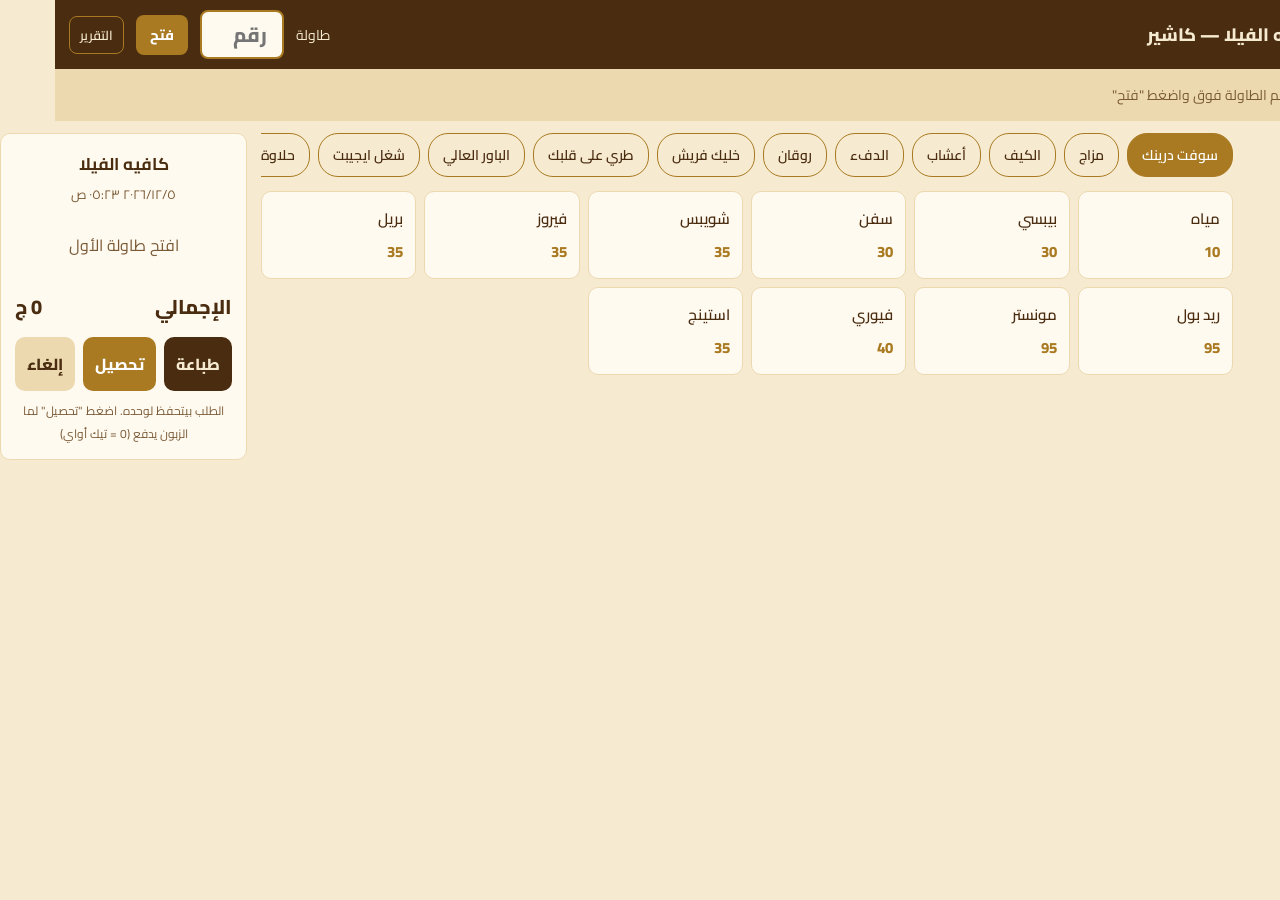
<file: cashier-1.html>
<!DOCTYPE html>
<html lang="ar" dir="rtl">
<head>
<meta charset="utf-8">
<meta name="viewport" content="width=device-width, initial-scale=1">
<meta name="robots" content="noindex">
<title>كاشير الفيلا</title>
<link href="https://fonts.googleapis.com/css2?family=Cairo:wght@400;600;800&display=swap" rel="stylesheet">
<style>
:root{--bg:#f6ead0;--bg2:#ecd9b0;--ink:#4a2c10;--soft:#7a5a36;--gold:#a97a22;--paper:#fffaf0}
*{box-sizing:border-box}
body{margin:0;font-family:Cairo,sans-serif;background:var(--bg);color:var(--ink)}
#top{position:sticky;top:0;z-index:5}
#tabs{display:flex;gap:8px;overflow-x:auto;padding:8px 12px;background:var(--bg2);min-height:52px;align-items:center}
.tab{flex:none;font:800 15px Cairo;padding:6px 14px;border-radius:10px;border:2px solid var(--gold);background:var(--paper);color:var(--ink);cursor:pointer;display:flex;flex-direction:column;align-items:center;line-height:1.2}
.tab small{font:600 12px Cairo;color:var(--soft)}
.tab.on{background:var(--ink);color:var(--bg);border-color:var(--ink)}
.tab.on small{color:var(--bg2)}
.hint{color:var(--soft);font-size:14px}
#openbtn{font:800 14px Cairo;background:var(--gold);color:#fff;border:0;border-radius:8px;padding:7px 14px;cursor:pointer}
header{background:var(--ink);color:var(--bg);padding:10px 14px;display:flex;gap:12px;align-items:center}
header h1{margin:0;font-size:18px;font-weight:800;flex:1}
header label{font-size:14px}
#table{width:84px;font:800 20px Cairo;text-align:center;border:2px solid var(--gold);border-radius:8px;padding:4px;background:var(--paper);color:var(--ink)}
#table.err{border-color:#c0392b;background:#fde8e4}
main{display:grid;grid-template-columns:1fr;gap:14px;padding:12px;max-width:1100px;margin:auto}
@media(min-width:800px){main{grid-template-columns:1.5fr 1fr;align-items:start}#receipt{position:sticky;top:130px}}
#cats{display:flex;gap:8px;overflow-x:auto;padding-bottom:8px}
#cats button{flex:none;font:600 14px Cairo;padding:8px 14px;border-radius:20px;border:1px solid var(--gold);background:transparent;color:var(--ink);cursor:pointer}
#cats button.on{background:var(--gold);color:#fff}
#items{display:grid;grid-template-columns:repeat(auto-fill,minmax(140px,1fr));gap:8px;margin-top:6px}
.it{font:600 15px Cairo;text-align:right;padding:12px;border:1px solid var(--bg2);border-radius:10px;background:var(--paper);color:var(--ink);cursor:pointer;display:flex;flex-direction:column;gap:4px;min-height:74px;justify-content:space-between}
.it:active{background:var(--bg2)}
.it b{color:var(--gold);font-weight:800}
.it i{font-style:normal;font-size:12px;background:var(--gold);color:#fff;border-radius:10px;padding:0 8px;align-self:flex-start}
#receipt{background:var(--paper);border:1px solid var(--bg2);border-radius:10px;padding:14px}
#receipt h2{margin:0 0 2px;font-size:17px;text-align:center}
.meta{text-align:center;color:var(--soft);font-size:13px;margin-bottom:8px}
table{width:100%;border-collapse:collapse;font-size:15px}
td{padding:6px 2px;border-bottom:1px dashed var(--bg2)}
td.q{white-space:nowrap}
td.p{text-align:left;white-space:nowrap}
.qb{width:28px;height:28px;border-radius:50%;border:1px solid var(--gold);background:none;font:800 16px Cairo;color:var(--ink);cursor:pointer}
.tot{display:flex;justify-content:space-between;font-weight:800;font-size:20px;margin:12px 0}
.empty{color:var(--soft);text-align:center;padding:16px 0}
.acts{display:flex;gap:8px}
.acts button{flex:1;font:800 16px Cairo;padding:12px;border-radius:10px;border:0;cursor:pointer}
#print{background:var(--ink);color:var(--bg)}
#clear{background:var(--bg2);color:var(--ink)}
.noprint-note{font-size:12px;color:var(--soft);text-align:center;margin-top:8px}
#repbtn{font:600 13px Cairo;background:transparent;color:var(--bg);border:1px solid var(--gold);border-radius:8px;padding:6px 10px;cursor:pointer}
#pay{background:var(--gold);color:#fff}
#report{display:none;background:var(--paper);border:1px solid var(--bg2);border-radius:10px;padding:14px}
#report h3{margin:16px 0 4px;font-size:15px}
body.rep main{display:block}
body.rep #menu,body.rep #receipt{display:none}
body.rep #report{display:block}
.rg{display:grid;grid-template-columns:1fr 1fr;gap:8px;margin:10px 0}
.rg div{background:var(--bg);border-radius:10px;padding:10px;text-align:center}
.rg b{display:block;font-size:22px;font-weight:800}
.rg span{font-size:13px;color:var(--soft)}
.row{display:flex;gap:8px;margin:8px 0}
.row input{flex:1;min-width:0;font:600 15px Cairo;padding:8px;border:1px solid var(--bg2);border-radius:8px;background:#fff;color:var(--ink)}
.small{font-size:14px;display:flex;justify-content:space-between;padding:5px 0;border-bottom:1px dashed var(--bg2)}
.small button{border:0;background:none;color:#c0392b;font:600 13px Cairo;cursor:pointer}
@media print{#top,header,#menu,.acts,.noprint-note,.qb,.np,.small button{display:none!important}body{background:#fff}main{display:block;padding:0}#receipt{border:0;position:static}}
</style>
</head>
<body>
<div id="top"><header>
  <h1>كافيه الفيلا — كاشير</h1>
  <label for="table">طاولة</label>
  <input id="table" type="number" inputmode="numeric" min="0" placeholder="رقم">
  <button id="openbtn">فتح</button>
  <button id="repbtn">التقرير</button>
</header>
<div id="tabs"></div></div>
<main>
  <section id="menu">
    <div id="cats"></div>
    <div id="items"></div>
  </section>
  <section id="receipt">
    <h2>كافيه الفيلا</h2>
    <div class="meta" id="meta"></div>
    <div id="lines"></div>
    <div class="tot"><span>الإجمالي</span><span id="total">0</span></div>
    <div class="acts"><button id="print">طباعة</button><button id="pay">تحصيل</button><button id="clear">إلغاء</button></div>
    <div class="noprint-note">الطلب بيتحفظ لوحده. اضغط "تحصيل" لما الزبون يدفع (0 = تيك أواي)</div>
  </section>
  <section id="report">
    <h2 style="margin:0;text-align:center">تقرير اليوم</h2>
    <div class="meta" id="rdate"></div>
    <div class="row"><label for="open" style="align-self:center;white-space:nowrap">فلوس الدرج أول اليوم</label><input id="open" type="number" inputmode="decimal" placeholder="0"></div>
    <div class="rg">
      <div><b id="rs">0</b><span>المبيعات</span></div>
      <div><b id="rc">0</b><span>عدد الأوردرات</span></div>
      <div><b id="rx">0</b><span>المصروفات</span></div>
      <div><b id="rd">0</b><span>المفروض في الدرج</span></div>
    </div>
    <h3>المصروفات</h3><div id="exl"></div>
    <div class="row np"><input id="exn" placeholder="البيان"><input id="exa" type="number" inputmode="decimal" placeholder="المبلغ"><button id="exadd" class="qb" style="width:auto;padding:0 14px">إضافة</button></div>
    <h3>الأكثر مبيعاً</h3><div id="topitems"></div>
    <h3>الأوردرات</h3><div id="ol"></div>
    <div class="acts np" style="margin-top:14px"><button id="print2">طباعة التقرير</button><button id="closeday">قفل اليوم</button></div>
    <div class="noprint-note">الدرج = فلوس أول اليوم + المبيعات − المصروفات (على اعتبار كل البيع كاش)</div>
  </section>
</main>
<script>
// بيانات المنيو — لو غيرت سعر في cafe.ts غيّره هنا كمان
const MENU=[
["soft","سوفت درينك",[["مياه",10],["بيبسي",30],["سفن",30],["شويبس",35],["فيروز",35],["بريل",35],["ريد بول",95],["مونستر",95],["فيوري",40],["استينج",35]]],
["mazaj","مزاج",[["شاي",15],["شاي باكت",20],["شاي أخضر",20],["شاي فواكه",25],["شاي بحليب",25],["شاي قرنفل",15],["شاي نعناع",15],["شاي سبيشال",25],["براد شاي",30]]],
["kif","الكيف",[["قهوة تركي سنجل",30],["قهوة تركي دبل",40],["قهوة فرنساوي",45],["قهوة بندق",45],["قهوة نوتيلا",45],["اسبرسو سنجل",40],["اسبرسو دبل",60],["ميكاتو سنجل",45],["ميكاتو دبل",65],["كابتشينو",70],["قهوة غامق",40],["فلات وايت",75],["امريكان بلاك",50],["اسبانيش لاتيه",75],["موكا دارك",65],["موكا وايت",65],["نسكافيه بلاك",25],["نسكافيه حليب",35]]],
["herbs","أعشاب",[["ينسون",20],["قرفة",25],["نعناع",20],["زنجبيل",35],["ليمون",20],["زنجبيل حليب",35],["قرفة حليب",35],["قرفة زنجبيل",30],["هوت سيدر",40],["كوكتيل اعشاب",35],["صيدلية",40]]],
["warm","الدفء",[["سحلب",35],["سحلب مكسرات",45],["سحلب عسل مكسرات",50],["هوت شوكولاتة",30],["هوت شوكولاتة مارشميلو",40],["حمص",35]]],
["rooqan","روقان",[["ترافيل ميكس",70],["فلوريدا",65],["اركاديا",80],["هافانا",80],["بيناكولادا",80],["روقانك",60],["فوقانك",65],["نعنشتك",65],["يوم فري",75],["كركديه بيري",55],["زبادي فواكه",75],["مانجو كيوي",80],["كانجو مانجو",80],["تروبيكانا",95],["روقان الفيلا",120]]],
["fresh","خليك فريش",[["مانجو",50],["فراولة",50],["جوافة",45],["موز",45],["بطيخ",50],["كيوي",60],["اناناس",60],["برتقال",45],["ليمون",35],["ليمون نعناع",45],["افوكادو",85],["بلح",55]]],
["smoothie","طري على قلبك",[["مانجو سموزي",60],["فراولة سموزي",60],["بلوبيري سموزي",65],["كيوي سموزي",65],["بطيخ سموزي",60],["بطيخ نعناع سموزي",80],["ليمون سموزي",40],["ليمون نعناع سموزي",50]]],
["power","الباور العالي",[["صن رايز",50],["صن شاين",50],["موخيتو ريد بول",120],["بلو اورانج",50],["بلو اوشن",55],["باشون سبلاش",45]]],
["egypt","شغل ايجيبت",[["ايس لاتيه",55],["ايس اسبانيش لاتيه",85],["ايس ميكاتو كراميل",60],["ايس موكا دارك",75],["ايس موكا وايت",75],["ايس امريكانو بلاك",65],["فرابتشينو كوفي",60],["فرابتشينو فليفر",85]]],
["shake","حلاوة روح",[["ميلك شيك",60],["ميلك شيك اوريو",75],["ميلك شيك تونكز",75],["ميلك شيك هوهوز",75],["بلوبيري شيك",75],["كراميل شيك",75]]],
["dessert","الديزيرت والإضافات",[["وافل فليفر",70],["وافل فواكه",100],["وافل ميكس",120],["فليفر",15],["عسل",15],["مكسرات",25]]],
["shisha","شيشة",[["معسل",15],["فواكه",90],["شيشة الفيلا",130],["فحم حراري",20],["لي طبي",25]]]
];
const $=s=>document.querySelector(s);
const SK="villa_day";
let day={open:0,orders:[],exp:[],tabs:{}},cur=0,ct=null;
try{const x=localStorage.getItem(SK);if(x)day=Object.assign(day,JSON.parse(x))}catch(e){}
ct=Object.keys(day.tabs)[0]??null;
const persist=()=>{try{localStorage.setItem(SK,JSON.stringify(day))}catch(e){}};
const key=(c,i)=>c+"-"+i;
const C=()=>ct!==null&&day.tabs[ct]?day.tabs[ct].cart:{};
const sum=c=>Object.values(c).reduce((a,v)=>a+v.q*v.p,0);
const tl=t=>String(t)==="0"?"تيك أواي":"طاولة "+t;
const esc=t=>String(t).replace(/[&<>]/g,c=>({"&":"&amp;","<":"&lt;",">":"&gt;"}[c]));
const hm=t=>new Date(t).toLocaleTimeString("ar-EG",{hour:"2-digit",minute:"2-digit"});
const needTable=()=>{$("#table").classList.add("err");$("#table").focus()};

function drawTabs(){
  const ks=Object.keys(day.tabs);
  $("#tabs").innerHTML=ks.map(k=>`<button class="tab ${k===ct?"on":""}" data-k="${k}">${tl(k)}<small>${sum(day.tabs[k].cart)} ج</small></button>`).join("")||'<span class="hint">اكتب رقم الطاولة فوق واضغط "فتح"</span>';
}
function drawCats(){
  $("#cats").innerHTML=MENU.map((m,i)=>`<button class="${i===cur?"on":""}" data-i="${i}">${m[1]}</button>`).join("");
}
function drawItems(){
  const c=C();
  $("#items").innerHTML=MENU[cur][2].map((p,i)=>{
    const q=c[key(cur,i)]?.q||0;
    return `<button class="it" data-i="${i}"><span>${p[0]}</span><b>${p[1]}</b>${q?`<i>× ${q}</i>`:""}</button>`;
  }).join("");
}
function drawReceipt(){
  const c=C(),rows=Object.entries(c).filter(([,v])=>v.q>0),now=new Date();
  $("#meta").textContent=(ct!==null?tl(ct)+" — ":"")+now.toLocaleDateString("ar-EG")+" "+hm(now);
  $("#lines").innerHTML=ct===null?'<div class="empty">افتح طاولة الأول</div>':rows.length?`<table>${rows.map(([k,v])=>`<tr><td>${v.n}</td><td class="q"><button class="qb" data-k="${k}" data-d="-1">−</button> ${v.q} <button class="qb" data-k="${k}" data-d="1">+</button></td><td class="p">${v.q*v.p}</td></tr>`).join("")}</table>`:'<div class="empty">اضغط على الأصناف لإضافتها</div>';
  $("#total").textContent=sum(c)+" ج";
}
function drawAll(){drawTabs();drawItems();drawReceipt()}

function openTab(){
  const v=$("#table").value.trim();
  if(v===""){needTable();return}
  const k=String(+v);
  if(!day.tabs[k])day.tabs[k]={cart:{},t:Date.now()};
  ct=k;$("#table").value="";persist();drawAll();
}
function add(k,n,p,d){
  if(ct===null){needTable();return}
  const c=day.tabs[ct].cart,o=c[k]||{n,p,q:0};
  o.q=Math.max(0,o.q+d);
  if(o.q)c[k]=o;else delete c[k];
  persist();drawAll();
}
function closeTab(){
  delete day.tabs[ct];
  ct=Object.keys(day.tabs)[0]??null;
  persist();drawAll();
}
$("#openbtn").onclick=openTab;
$("#table").onkeydown=e=>{if(e.key==="Enter")openTab()};
$("#table").oninput=()=>$("#table").classList.remove("err");
$("#tabs").onclick=e=>{const b=e.target.closest(".tab");if(!b)return;ct=b.dataset.k;drawAll()};
$("#cats").onclick=e=>{const b=e.target.closest("button");if(!b)return;cur=+b.dataset.i;drawCats();drawItems()};
$("#items").onclick=e=>{const b=e.target.closest(".it");if(!b)return;const i=+b.dataset.i,p=MENU[cur][2][i];add(key(cur,i),p[0],p[1],1)};
$("#lines").onclick=e=>{const b=e.target.closest(".qb");if(!b)return;const k=b.dataset.k,o=C()[k];add(k,o.n,o.p,+b.dataset.d)};
$("#print").onclick=()=>{if(Object.keys(C()).length)window.print()};
$("#pay").onclick=()=>{
  const c=C();
  if(ct===null||!Object.keys(c).length)return;
  if(!confirm("تحصيل "+sum(c)+" ج من "+tl(ct)+" وقفل الطاولة؟"))return;
  const rows=Object.values(c);
  day.orders.push({t:Date.now(),table:ct,lines:rows.map(v=>[v.n,v.q,v.p]),total:sum(c)});
  closeTab();
};
$("#clear").onclick=()=>{
  if(ct===null)return;
  if(Object.keys(C()).length&&!confirm("تلغي "+tl(ct)+" من غير تحصيل؟"))return;
  closeTab();
};

function nums(){
  const s=day.orders.reduce((a,o)=>a+o.total,0),x=day.exp.reduce((a,e)=>a+e.amt,0),op=+day.open||0;
  $("#rs").textContent=s;$("#rc").textContent=day.orders.length;$("#rx").textContent=x;$("#rd").textContent=op+s-x;
}
function drawReport(){
  $("#rdate").textContent=new Date().toLocaleDateString("ar-EG");
  $("#open").value=day.open||"";
  nums();
  const none='<div class="empty">لا يوجد</div>';
  $("#exl").innerHTML=day.exp.map((e,i)=>`<div class="small"><span>${esc(e.note)} — ${e.amt}</span><button data-e="${i}">حذف</button></div>`).join("")||none;
  const m={};day.orders.forEach(o=>o.lines.forEach(l=>m[l[0]]=(m[l[0]]||0)+l[1]));
  $("#topitems").innerHTML=Object.entries(m).sort((a,b)=>b[1]-a[1]).map(([n,q])=>`<div class="small"><span>${n}</span><span>× ${q}</span></div>`).join("")||none;
  $("#ol").innerHTML=day.orders.map((o,i)=>`<div class="small"><span>${tl(o.table)} — ${hm(o.t)} — ${o.total}</span><button data-o="${i}">حذف</button></div>`).reverse().join("")||none;
}
$("#repbtn").onclick=()=>{const on=document.body.classList.toggle("rep");$("#repbtn").textContent=on?"رجوع":"التقرير";if(on)drawReport()};
$("#open").oninput=()=>{day.open=+$("#open").value||0;persist();nums()};
$("#exadd").onclick=()=>{
  const a=+$("#exa").value;if(!(a>0))return;
  day.exp.push({note:$("#exn").value.trim()||"مصروف",amt:a});
  persist();$("#exn").value="";$("#exa").value="";drawReport();
};
$("#exl").onclick=e=>{const b=e.target.closest("button");if(!b)return;day.exp.splice(+b.dataset.e,1);persist();drawReport()};
$("#ol").onclick=e=>{const b=e.target.closest("button");if(!b||!confirm("تحذف الأوردر ده؟"))return;day.orders.splice(+b.dataset.o,1);persist();drawReport()};
$("#print2").onclick=()=>window.print();
$("#closeday").onclick=()=>{
  const n=Object.keys(day.tabs).length;
  if(n&&!confirm("فيه "+n+" طاولة لسه مفتوحة ومش متحصّلة، هتتمسح لو قفلت اليوم. تكمل؟"))return;
  if(!confirm("اتأكد إنك طبعت التقرير. تقفل اليوم وتصفّر المبيعات والمصروفات؟"))return;
  day={open:0,orders:[],exp:[],tabs:{}};ct=null;persist();drawReport();drawAll();
};
drawCats();drawAll();
</script>
</body>
</html>
</file>
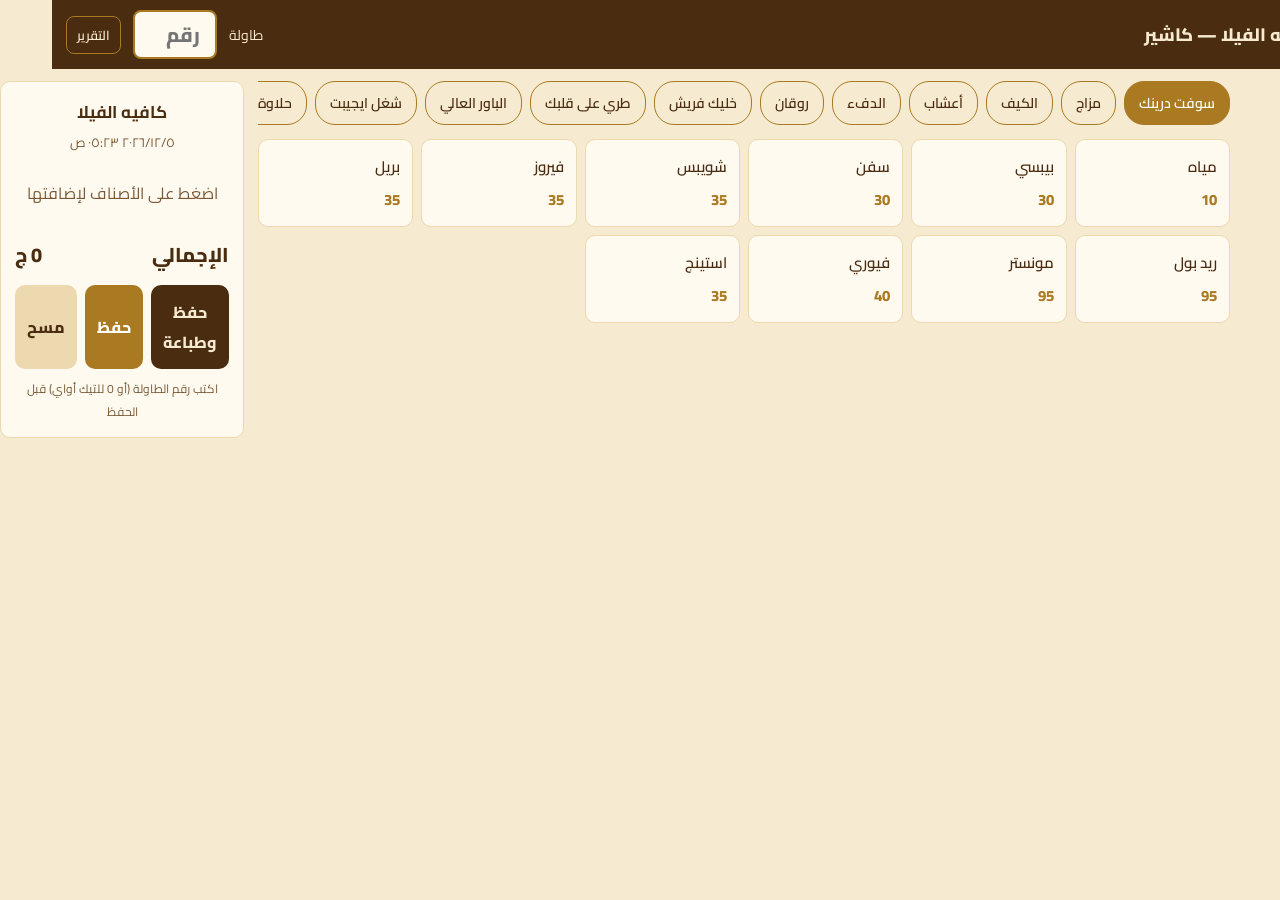
<file: public/cashier.html>
<!DOCTYPE html>
<html lang="ar" dir="rtl">
<head>
<meta charset="utf-8">
<meta name="viewport" content="width=device-width, initial-scale=1">
<meta name="robots" content="noindex">
<title>كاشير الفيلا</title>
<link href="https://fonts.googleapis.com/css2?family=Cairo:wght@400;600;800&display=swap" rel="stylesheet">
<style>
:root{--bg:#f6ead0;--bg2:#ecd9b0;--ink:#4a2c10;--soft:#7a5a36;--gold:#a97a22;--paper:#fffaf0}
*{box-sizing:border-box}
body{margin:0;font-family:Cairo,sans-serif;background:var(--bg);color:var(--ink)}
header{position:sticky;top:0;z-index:5;background:var(--ink);color:var(--bg);padding:10px 14px;display:flex;gap:12px;align-items:center}
header h1{margin:0;font-size:18px;font-weight:800;flex:1}
header label{font-size:14px}
#table{width:84px;font:800 20px Cairo;text-align:center;border:2px solid var(--gold);border-radius:8px;padding:4px;background:var(--paper);color:var(--ink)}
#table.err{border-color:#c0392b;background:#fde8e4}
main{display:grid;grid-template-columns:1fr;gap:14px;padding:12px;max-width:1100px;margin:auto}
@media(min-width:800px){main{grid-template-columns:1.5fr 1fr;align-items:start}#receipt{position:sticky;top:64px}}
#cats{display:flex;gap:8px;overflow-x:auto;padding-bottom:8px}
#cats button{flex:none;font:600 14px Cairo;padding:8px 14px;border-radius:20px;border:1px solid var(--gold);background:transparent;color:var(--ink);cursor:pointer}
#cats button.on{background:var(--gold);color:#fff}
#items{display:grid;grid-template-columns:repeat(auto-fill,minmax(140px,1fr));gap:8px;margin-top:6px}
.it{font:600 15px Cairo;text-align:right;padding:12px;border:1px solid var(--bg2);border-radius:10px;background:var(--paper);color:var(--ink);cursor:pointer;display:flex;flex-direction:column;gap:4px;min-height:74px;justify-content:space-between}
.it:active{background:var(--bg2)}
.it b{color:var(--gold);font-weight:800}
.it i{font-style:normal;font-size:12px;background:var(--gold);color:#fff;border-radius:10px;padding:0 8px;align-self:flex-start}
#receipt{background:var(--paper);border:1px solid var(--bg2);border-radius:10px;padding:14px}
#receipt h2{margin:0 0 2px;font-size:17px;text-align:center}
.meta{text-align:center;color:var(--soft);font-size:13px;margin-bottom:8px}
table{width:100%;border-collapse:collapse;font-size:15px}
td{padding:6px 2px;border-bottom:1px dashed var(--bg2)}
td.q{white-space:nowrap}
td.p{text-align:left;white-space:nowrap}
.qb{width:28px;height:28px;border-radius:50%;border:1px solid var(--gold);background:none;font:800 16px Cairo;color:var(--ink);cursor:pointer}
.tot{display:flex;justify-content:space-between;font-weight:800;font-size:20px;margin:12px 0}
.empty{color:var(--soft);text-align:center;padding:16px 0}
.acts{display:flex;gap:8px}
.acts button{flex:1;font:800 16px Cairo;padding:12px;border-radius:10px;border:0;cursor:pointer}
#print{background:var(--ink);color:var(--bg)}
#clear{background:var(--bg2);color:var(--ink)}
.noprint-note{font-size:12px;color:var(--soft);text-align:center;margin-top:8px}
#repbtn{font:600 13px Cairo;background:transparent;color:var(--bg);border:1px solid var(--gold);border-radius:8px;padding:6px 10px;cursor:pointer}
#savebtn{background:var(--gold);color:#fff}
#report{display:none;background:var(--paper);border:1px solid var(--bg2);border-radius:10px;padding:14px}
#report h3{margin:16px 0 4px;font-size:15px}
body.rep main{display:block}
body.rep #menu,body.rep #receipt{display:none}
body.rep #report{display:block}
.rg{display:grid;grid-template-columns:1fr 1fr;gap:8px;margin:10px 0}
.rg div{background:var(--bg);border-radius:10px;padding:10px;text-align:center}
.rg b{display:block;font-size:22px;font-weight:800}
.rg span{font-size:13px;color:var(--soft)}
.row{display:flex;gap:8px;margin:8px 0}
.row input{flex:1;min-width:0;font:600 15px Cairo;padding:8px;border:1px solid var(--bg2);border-radius:8px;background:#fff;color:var(--ink)}
.small{font-size:14px;display:flex;justify-content:space-between;padding:5px 0;border-bottom:1px dashed var(--bg2)}
.small button{border:0;background:none;color:#c0392b;font:600 13px Cairo;cursor:pointer}
@media print{header,#menu,.acts,.noprint-note,.qb,.np,.small button{display:none!important}body{background:#fff}main{display:block;padding:0}#receipt{border:0;position:static}}
</style>
</head>
<body>
<header>
  <h1>كافيه الفيلا — كاشير</h1>
  <label for="table">طاولة</label>
  <input id="table" type="number" inputmode="numeric" min="0" placeholder="رقم">
  <button id="repbtn">التقرير</button>
</header>
<main>
  <section id="menu">
    <div id="cats"></div>
    <div id="items"></div>
  </section>
  <section id="receipt">
    <h2>كافيه الفيلا</h2>
    <div class="meta" id="meta"></div>
    <div id="lines"></div>
    <div class="tot"><span>الإجمالي</span><span id="total">0</span></div>
    <div class="acts"><button id="print">حفظ وطباعة</button><button id="savebtn">حفظ</button><button id="clear">مسح</button></div>
    <div class="noprint-note">اكتب رقم الطاولة (أو 0 للتيك أواي) قبل الحفظ</div>
  </section>
  <section id="report">
    <h2 style="margin:0;text-align:center">تقرير اليوم</h2>
    <div class="meta" id="rdate"></div>
    <div class="row"><label for="open" style="align-self:center;white-space:nowrap">فلوس الدرج أول اليوم</label><input id="open" type="number" inputmode="decimal" placeholder="0"></div>
    <div class="rg">
      <div><b id="rs">0</b><span>المبيعات</span></div>
      <div><b id="rc">0</b><span>عدد الأوردرات</span></div>
      <div><b id="rx">0</b><span>المصروفات</span></div>
      <div><b id="rd">0</b><span>المفروض في الدرج</span></div>
    </div>
    <h3>المصروفات</h3><div id="exl"></div>
    <div class="row np"><input id="exn" placeholder="البيان"><input id="exa" type="number" inputmode="decimal" placeholder="المبلغ"><button id="exadd" class="qb" style="width:auto;padding:0 14px">إضافة</button></div>
    <h3>الأكثر مبيعاً</h3><div id="top"></div>
    <h3>الأوردرات</h3><div id="ol"></div>
    <div class="acts np" style="margin-top:14px"><button id="print2">طباعة التقرير</button><button id="closeday">قفل اليوم</button></div>
    <div class="noprint-note">الدرج = فلوس أول اليوم + المبيعات − المصروفات (على اعتبار كل البيع كاش)</div>
  </section>
</main>
<script>
// بيانات المنيو — لو غيرت سعر في cafe.ts غيّره هنا كمان
const MENU=[
["soft","سوفت درينك",[["مياه",10],["بيبسي",30],["سفن",30],["شويبس",35],["فيروز",35],["بريل",35],["ريد بول",95],["مونستر",95],["فيوري",40],["استينج",35]]],
["mazaj","مزاج",[["شاي",15],["شاي باكت",20],["شاي أخضر",20],["شاي فواكه",25],["شاي بحليب",25],["شاي قرنفل",15],["شاي نعناع",15],["شاي سبيشال",25],["براد شاي",30]]],
["kif","الكيف",[["قهوة تركي سنجل",30],["قهوة تركي دبل",40],["قهوة فرنساوي",45],["قهوة بندق",45],["قهوة نوتيلا",45],["اسبرسو سنجل",40],["اسبرسو دبل",60],["ميكاتو سنجل",45],["ميكاتو دبل",65],["كابتشينو",70],["قهوة غامق",40],["فلات وايت",75],["امريكان بلاك",50],["اسبانيش لاتيه",75],["موكا دارك",65],["موكا وايت",65],["نسكافيه بلاك",25],["نسكافيه حليب",35]]],
["herbs","أعشاب",[["ينسون",20],["قرفة",25],["نعناع",20],["زنجبيل",35],["ليمون",20],["زنجبيل حليب",35],["قرفة حليب",35],["قرفة زنجبيل",30],["هوت سيدر",40],["كوكتيل اعشاب",35],["صيدلية",40]]],
["warm","الدفء",[["سحلب",35],["سحلب مكسرات",45],["سحلب عسل مكسرات",50],["هوت شوكولاتة",30],["هوت شوكولاتة مارشميلو",40],["حمص",35]]],
["rooqan","روقان",[["ترافيل ميكس",70],["فلوريدا",65],["اركاديا",80],["هافانا",80],["بيناكولادا",80],["روقانك",60],["فوقانك",65],["نعنشتك",65],["يوم فري",75],["كركديه بيري",55],["زبادي فواكه",75],["مانجو كيوي",80],["كانجو مانجو",80],["تروبيكانا",95],["روقان الفيلا",120]]],
["fresh","خليك فريش",[["مانجو",50],["فراولة",50],["جوافة",45],["موز",45],["بطيخ",50],["كيوي",60],["اناناس",60],["برتقال",45],["ليمون",35],["ليمون نعناع",45],["افوكادو",85],["بلح",55]]],
["smoothie","طري على قلبك",[["مانجو سموزي",60],["فراولة سموزي",60],["بلوبيري سموزي",65],["كيوي سموزي",65],["بطيخ سموزي",60],["بطيخ نعناع سموزي",80],["ليمون سموزي",40],["ليمون نعناع سموزي",50]]],
["power","الباور العالي",[["صن رايز",50],["صن شاين",50],["موخيتو ريد بول",120],["بلو اورانج",50],["بلو اوشن",55],["باشون سبلاش",45]]],
["egypt","شغل ايجيبت",[["ايس لاتيه",55],["ايس اسبانيش لاتيه",85],["ايس ميكاتو كراميل",60],["ايس موكا دارك",75],["ايس موكا وايت",75],["ايس امريكانو بلاك",65],["فرابتشينو كوفي",60],["فرابتشينو فليفر",85]]],
["shake","حلاوة روح",[["ميلك شيك",60],["ميلك شيك اوريو",75],["ميلك شيك تونكز",75],["ميلك شيك هوهوز",75],["بلوبيري شيك",75],["كراميل شيك",75]]],
["dessert","الديزيرت والإضافات",[["وافل فليفر",70],["وافل فواكه",100],["وافل ميكس",120],["فليفر",15],["عسل",15],["مكسرات",25]]],
["shisha","شيشة",[["معسل",15],["فواكه",90],["شيشة الفيلا",130],["فحم حراري",20],["لي طبي",25]]]
];
const $=s=>document.querySelector(s);
let cur=0, cart={};
const key=(c,i)=>c+"-"+i;

function drawCats(){
  $("#cats").innerHTML=MENU.map((m,i)=>`<button class="${i===cur?"on":""}" data-i="${i}">${m[1]}</button>`).join("");
}
function drawItems(){
  $("#items").innerHTML=MENU[cur][2].map((p,i)=>{
    const q=cart[key(cur,i)]?.q||0;
    return `<button class="it" data-i="${i}"><span>${p[0]}</span><b>${p[1]}</b>${q?`<i>× ${q}</i>`:""}</button>`;
  }).join("");
}
function drawReceipt(){
  const rows=Object.entries(cart).filter(([,v])=>v.q>0);
  const now=new Date();
  const t=$("#table").value;
  $("#meta").textContent=(t!==""?tl(t)+" — ":"")+now.toLocaleDateString("ar-EG")+" "+now.toLocaleTimeString("ar-EG",{hour:"2-digit",minute:"2-digit"});
  $("#lines").innerHTML=rows.length?`<table>${rows.map(([k,v])=>`<tr><td>${v.n}</td><td class="q"><button class="qb" data-k="${k}" data-d="-1">−</button> ${v.q} <button class="qb" data-k="${k}" data-d="1">+</button></td><td class="p">${v.q*v.p}</td></tr>`).join("")}</table>`:`<div class="empty">اضغط على الأصناف لإضافتها</div>`;
  $("#total").textContent=rows.reduce((s,[,v])=>s+v.q*v.p,0)+" ج";
}
function add(k,n,p,d){
  const o=cart[k]||{n,p,q:0};
  o.q=Math.max(0,o.q+d);
  if(o.q)cart[k]=o;else delete cart[k];
  drawItems();drawReceipt();
}
$("#cats").onclick=e=>{const b=e.target.closest("button");if(!b)return;cur=+b.dataset.i;drawCats();drawItems()};
$("#items").onclick=e=>{const b=e.target.closest(".it");if(!b)return;const i=+b.dataset.i,p=MENU[cur][2][i];add(key(cur,i),p[0],p[1],1)};
$("#lines").onclick=e=>{const b=e.target.closest(".qb");if(!b)return;const k=b.dataset.k;add(k,cart[k].n,cart[k].p,+b.dataset.d)};
$("#table").oninput=()=>{$("#table").classList.remove("err");drawReceipt()};
const SK="villa_day";
let day={open:0,orders:[],exp:[]},pending=false;
try{const x=localStorage.getItem(SK);if(x)day=JSON.parse(x)}catch(e){}
const persist=()=>{try{localStorage.setItem(SK,JSON.stringify(day))}catch(e){}};
const tl=t=>String(t)==="0"?"تيك أواي":"طاولة "+t;
const esc=t=>String(t).replace(/[&<>]/g,c=>({"&":"&amp;","<":"&lt;",">":"&gt;"}[c]));
const hm=t=>new Date(t).toLocaleTimeString("ar-EG",{hour:"2-digit",minute:"2-digit"});
function okOrder(){
  if(!Object.keys(cart).length)return false;
  if($("#table").value===""){$("#table").classList.add("err");$("#table").focus();return false}
  return true;
}
function saveOrder(){
  const rows=Object.values(cart);
  day.orders.push({t:Date.now(),table:$("#table").value,lines:rows.map(v=>[v.n,v.q,v.p]),total:rows.reduce((a,v)=>a+v.q*v.p,0)});
  persist();
}
function resetOrder(){cart={};$("#table").value="";drawItems();drawReceipt()}
$("#print").onclick=()=>{if(!okOrder())return;drawReceipt();saveOrder();pending=true;window.print()};
$("#savebtn").onclick=()=>{if(!okOrder())return;saveOrder();resetOrder()};
window.addEventListener("afterprint",()=>{if(pending){pending=false;resetOrder()}});
function nums(){
  const s=day.orders.reduce((a,o)=>a+o.total,0),x=day.exp.reduce((a,e)=>a+e.amt,0),op=+day.open||0;
  $("#rs").textContent=s;$("#rc").textContent=day.orders.length;$("#rx").textContent=x;$("#rd").textContent=op+s-x;
}
function drawReport(){
  $("#rdate").textContent=new Date().toLocaleDateString("ar-EG");
  $("#open").value=day.open||"";
  nums();
  const none='<div class="empty">لا يوجد</div>';
  $("#exl").innerHTML=day.exp.map((e,i)=>`<div class="small"><span>${esc(e.note)} — ${e.amt}</span><button data-e="${i}">حذف</button></div>`).join("")||none;
  const m={};day.orders.forEach(o=>o.lines.forEach(l=>m[l[0]]=(m[l[0]]||0)+l[1]));
  $("#top").innerHTML=Object.entries(m).sort((a,b)=>b[1]-a[1]).map(([n,q])=>`<div class="small"><span>${n}</span><span>× ${q}</span></div>`).join("")||none;
  $("#ol").innerHTML=day.orders.map((o,i)=>`<div class="small"><span>${tl(o.table)} — ${hm(o.t)} — ${o.total}</span><button data-o="${i}">حذف</button></div>`).reverse().join("")||none;
}
$("#repbtn").onclick=()=>{const on=document.body.classList.toggle("rep");$("#repbtn").textContent=on?"رجوع":"التقرير";if(on)drawReport()};
$("#open").oninput=()=>{day.open=+$("#open").value||0;persist();nums()};
$("#exadd").onclick=()=>{
  const a=+$("#exa").value;if(!(a>0))return;
  day.exp.push({note:$("#exn").value.trim()||"مصروف",amt:a});
  persist();$("#exn").value="";$("#exa").value="";drawReport();
};
$("#exl").onclick=e=>{const b=e.target.closest("button");if(!b)return;day.exp.splice(+b.dataset.e,1);persist();drawReport()};
$("#ol").onclick=e=>{const b=e.target.closest("button");if(!b||!confirm("تحذف الأوردر ده؟"))return;day.orders.splice(+b.dataset.o,1);persist();drawReport()};
$("#print2").onclick=()=>window.print();
$("#closeday").onclick=()=>{
  if(!confirm("اتأكد إنك طبعت التقرير. تقفل اليوم وتصفّر المبيعات والمصروفات؟"))return;
  day={open:0,orders:[],exp:[]};persist();drawReport();
};
$("#clear").onclick=()=>{
  if(Object.keys(cart).length&&!confirm("تمسح الطلب الحالي؟"))return;
  cart={};$("#table").value="";drawItems();drawReceipt();
};
drawCats();drawItems();drawReceipt();
</script>
</body>
</html>
</file>
